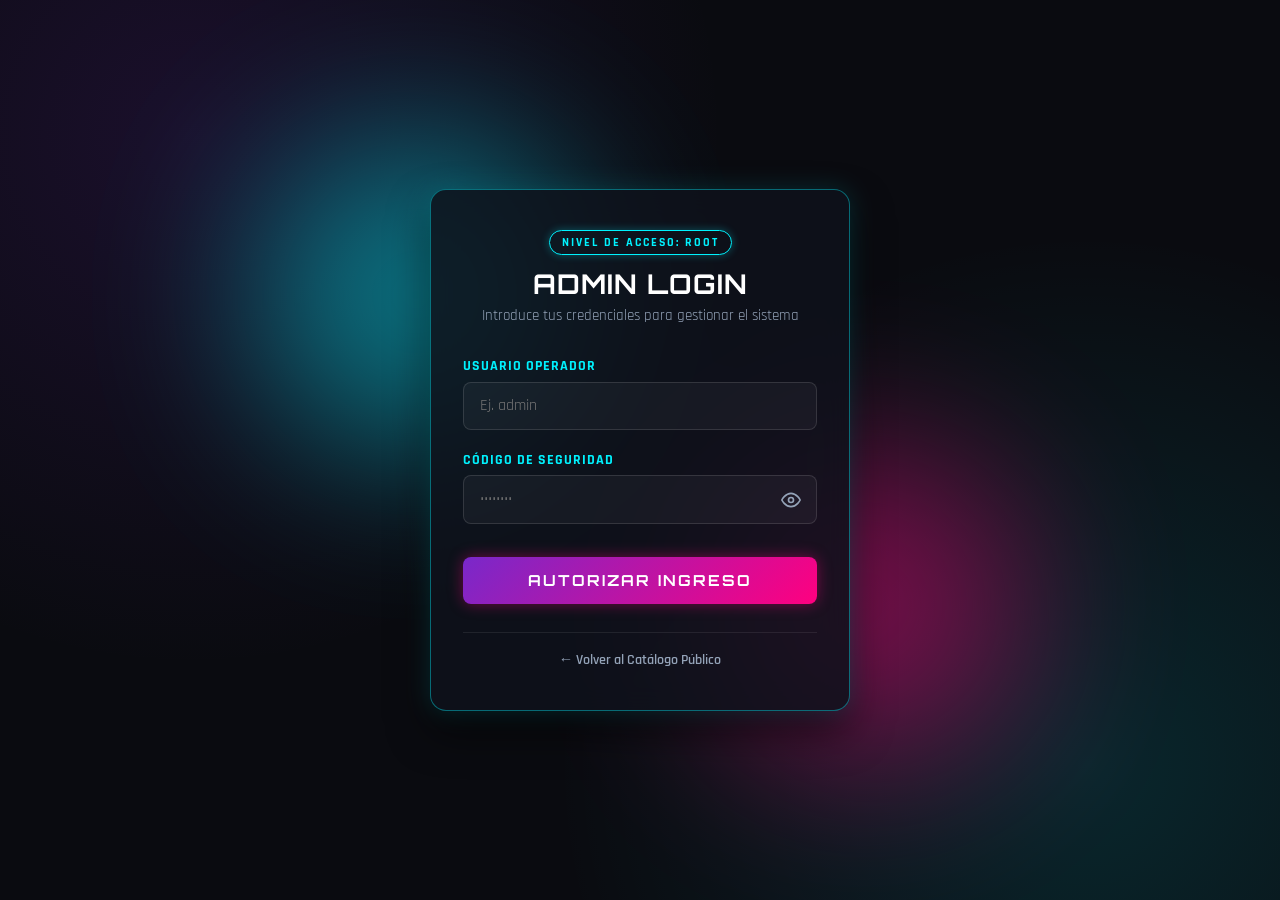
<file: TiendaGames/pages/login.html>
<!DOCTYPE html>
<html lang="es">
<head>
  <meta charset="UTF-8">
  <meta name="viewport" content="width=device-width, initial-scale=1.0">
  <title>CYBERSTORE - Acceso Administrativo</title>
  <link rel="stylesheet" href="../css/style.css">
  <style>
    .login-wrapper {
      min-height: 100vh;
      display: flex;
      justify-content: center;
      align-items: center;
      padding: 1.5rem;
      position: relative;
      overflow: hidden;
    }

    /* Resplandor decorativo de fondo */
    .glow-orb {
      position: absolute;
      width: 320px;
      height: 320px;
      border-radius: 50%;
      filter: blur(85px);
      z-index: 0;
      opacity: 0.45;
      pointer-events: none;
    }
    .orb-cyan { background: var(--neon-cyan); top: 15%; left: 20%; }
    .orb-pink { background: var(--neon-pink); bottom: 15%; right: 20%; }

    /* Caja de login con borde cian neón */
    .login-box {
      position: relative;
      z-index: 1;
      width: 100%;
      max-width: 420px;
      background: rgba(15, 18, 28, 0.85);
      border: 1px solid rgba(0, 242, 254, 0.4);
      border-radius: 16px;
      padding: 2.5rem 2rem;
      backdrop-filter: blur(14px);
      box-shadow: 0 0 25px rgba(0, 242, 254, 0.15), 0 20px 40px rgba(0, 0, 0, 0.6);
      transition: transform 0.2s ease, border-color 0.3s ease;
    }

    .login-header {
      text-align: center;
      margin-bottom: 2rem;
    }

    .badge-hud {
      display: inline-block;
      font-size: 0.75rem;
      font-weight: 700;
      letter-spacing: 2px;
      color: var(--neon-cyan);
      border: 1px solid var(--neon-cyan);
      padding: 0.25rem 0.75rem;
      border-radius: 20px;
      margin-bottom: 0.8rem;
      text-transform: uppercase;
      box-shadow: 0 0 8px rgba(0, 242, 254, 0.3);
    }

    .login-header h2 {
      font-family: 'Orbitron', sans-serif;
      font-size: 1.7rem;
      color: #fff;
      letter-spacing: 1px;
    }

    .login-header p {
      color: var(--text-muted);
      font-size: 0.95rem;
      margin-top: 0.3rem;
    }

    .form-group {
      margin-bottom: 1.3rem;
    }

    .form-group label {
      display: block;
      color: var(--neon-cyan);
      font-size: 0.85rem;
      font-weight: 700;
      letter-spacing: 1px;
      text-transform: uppercase;
      margin-bottom: 0.4rem;
    }

    .input-icon-wrapper {
      position: relative;
      display: flex;
      align-items: center;
    }

    .input-icon-wrapper input {
      width: 100%;
      background: rgba(255, 255, 255, 0.04);
      border: 1px solid rgba(255, 255, 255, 0.12);
      border-radius: 8px;
      padding: 0.8rem 1rem;
      color: #fff;
      font-size: 1rem;
      font-family: 'Rajdhani', sans-serif;
      outline: none;
      transition: all 0.3s ease;
    }

    .input-icon-wrapper input:focus {
      border-color: var(--neon-cyan);
      box-shadow: 0 0 12px rgba(0, 242, 254, 0.35);
      background: rgba(255, 255, 255, 0.07);
    }

    /* Botón del ojo para revelar contraseña */
    .btn-toggle-pass {
      position: absolute;
      right: 12px;
      background: transparent;
      border: none;
      color: var(--text-muted);
      cursor: pointer;
      display: flex;
      align-items: center;
      justify-content: center;
      padding: 4px;
      transition: color 0.2s ease, transform 0.2s ease;
    }

    .btn-toggle-pass:hover {
      color: var(--neon-cyan);
      transform: scale(1.1);
    }

    .btn-toggle-pass svg {
      width: 20px;
      height: 20px;
      fill: none;
      stroke: currentColor;
      stroke-width: 2;
      stroke-linecap: round;
      stroke-linejoin: round;
    }

    .btn-login-submit {
      width: 100%;
      background: linear-gradient(135deg, var(--neon-purple), var(--neon-pink));
      color: #fff;
      border: none;
      border-radius: 8px;
      padding: 0.85rem;
      font-family: 'Orbitron', sans-serif;
      font-size: 0.95rem;
      font-weight: 700;
      letter-spacing: 2px;
      cursor: pointer;
      text-transform: uppercase;
      box-shadow: 0 0 15px rgba(255, 0, 127, 0.4);
      margin-top: 0.8rem;
      transition: all 0.3s ease;
    }

    .btn-login-submit:hover {
      box-shadow: 0 0 25px rgba(255, 0, 127, 0.7);
      transform: translateY(-2px);
    }

    /* Mensaje de alerta HUD */
    .alert-hud {
      display: none;
      background: rgba(255, 0, 127, 0.15);
      border: 1px solid var(--neon-pink);
      color: #ffb3d9;
      font-size: 0.85rem;
      font-weight: 700;
      padding: 0.6rem 0.8rem;
      border-radius: 6px;
      text-align: center;
      margin-bottom: 1.2rem;
      letter-spacing: 0.5px;
    }

    .login-footer {
      text-align: center;
      margin-top: 1.8rem;
      border-top: 1px solid rgba(255, 255, 255, 0.08);
      padding-top: 1rem;
    }

    .login-footer a {
      color: var(--text-muted);
      text-decoration: none;
      font-size: 0.9rem;
      font-weight: 600;
      transition: color 0.2s ease;
    }

    .login-footer a:hover {
      color: var(--neon-cyan);
    }

    /* Animación de error al fallar credenciales */
    @keyframes shake {
      0%, 100% { transform: translateX(0); }
      20%, 60% { transform: translateX(-8px); }
      40%, 80% { transform: translateX(8px); }
    }

    .shake-error {
      animation: shake 0.4s ease-in-out;
      border-color: var(--neon-pink) !important;
      box-shadow: 0 0 25px rgba(255, 0, 127, 0.35) !important;
    }
  </style>
</head>
<body>

  <div class="login-wrapper">
    <div class="glow-orb orb-cyan"></div>
    <div class="glow-orb orb-pink"></div>

    <div class="login-box" id="loginCard">
      <div class="login-header">
        <span class="badge-hud">Nivel de Acceso: Root</span>
        <h2>ADMIN LOGIN</h2>
        <p>Introduce tus credenciales para gestionar el sistema</p>
      </div>

      <div id="alertaError" class="alert-hud">
        ⚠ ACCESO DENEGADO: Credenciales inválidas
      </div>

      <form onsubmit="return validarLogin(event)">
        <div class="form-group">
          <label>Usuario Operador</label>
          <div class="input-icon-wrapper">
            <input type="text" id="usuario" placeholder="Ej. admin" autocomplete="off" required>
          </div>
        </div>

        <div class="form-group">
          <label>Código de Seguridad</label>
          <div class="input-icon-wrapper">
            <input type="password" id="password" placeholder="••••••••" required>
            <button type="button" class="btn-toggle-pass" onclick="alternarVisibilidadPass()" title="Ver u ocultar contraseña">
              <!-- Ícono de ojo (abierto) -->
              <svg id="iconoOjo" viewBox="0 0 24 24">
                <path d="M1 12s4-8 11-8 11 8 11 8-4 8-11 8-11-8-11-8z"></path>
                <circle cx="12" cy="12" r="3"></circle>
              </svg>
            </button>
          </div>
        </div>

        <button type="submit" class="btn-login-submit">AUTORIZAR INGRESO</button>
      </form>

      <div class="login-footer">
        <a href="../index.html">← Volver al Catálogo Público</a>
      </div>
    </div>
  </div>

  <script>
    // Alternar visibilidad de contraseña y cambiar forma del SVG
    function alternarVisibilidadPass() {
      var passInput = document.getElementById("password");
      var iconoOjo = document.getElementById("iconoOjo");

      if (passInput.type === "password") {
        passInput.type = "text";
        // SVG con diagonal tachada (ojo cerrado)
        iconoOjo.innerHTML = `
          <path d="M17.94 17.94A10.07 10.07 0 0 1 12 20c-7 0-11-8-11-8a18.45 18.45 0 0 1 5.06-5.94M9.9 4.24A9.12 9.12 0 0 1 12 4c7 0 11 8 11 8a18.5 18.5 0 0 1-2.16 3.19m-6.72-1.07a3 3 0 1 1-4.24-4.24"></path>
          <line x1="1" y1="1" x2="23" y2="23"></line>
        `;
      } else {
        passInput.type = "password";
        // SVG original (ojo abierto)
        iconoOjo.innerHTML = `
          <path d="M1 12s4-8 11-8 11 8 11 8-4 8-11 8-11-8-11-8z"></path>
          <circle cx="12" cy="12" r="3"></circle>
        `;
      }
    }

    // Validación y animación reactiva
    function validarLogin(e) {
      e.preventDefault();

      var user = document.getElementById("usuario").value.trim();
      var pass = document.getElementById("password").value.trim();
      var card = document.getElementById("loginCard");
      var alertBox = document.getElementById("alertaError");

      if (user === "admin" && pass === "1234") {
        alertBox.style.display = "none";
        // Redirección inmediata a admin.html
        window.location.href = "admin.html";
      } else {
        // Disparar animación de sacudida y alerta de error
        alertBox.style.display = "block";
        card.classList.remove("shake-error");
        void card.offsetWidth; // Reinicia el ciclo de animación en el DOM
        card.classList.add("shake-error");
      }
    }
  </script>
</body>
</html>
</file>
<file: TiendaGames/css/style.css>
@import url('https://fonts.googleapis.com/css2?family=Orbitron:wght@500;700;900&family=Rajdhani:wght@500;600;700&display=swap');

:root {
  --bg-main: #0a0b10;
  --bg-card: rgba(19, 23, 34, 0.75);
  --neon-cyan: #00f2fe;
  --neon-pink: #ff007f;
  --neon-purple: #7928ca;
  --text-main: #f1f5f9;
  --text-muted: #94a3b8;
  --border-glow: rgba(0, 242, 254, 0.2);
}

* {
  box-sizing: border-box;
  margin: 0;
  padding: 0;
  font-family: 'Rajdhani', sans-serif;
}

body {
  background-color: var(--bg-main);
  background-image: 
    radial-gradient(circle at 15% 15%, rgba(121, 40, 202, 0.15) 0%, transparent 40%),
    radial-gradient(circle at 85% 85%, rgba(0, 242, 254, 0.12) 0%, transparent 40%);
  color: var(--text-main);
  min-height: 100vh;
}

/* NAVBAR */
header {
  background: rgba(10, 11, 16, 0.85);
  backdrop-filter: blur(12px);
  border-bottom: 1px solid var(--border-glow);
  padding: 1rem 2.5rem;
  display: flex;
  justify-content: space-between;
  align-items: center;
  position: sticky;
  top: 0;
  z-index: 100;
}

.logo {
  font-family: 'Orbitron', sans-serif;
  font-size: 1.5rem;
  font-weight: 900;
  letter-spacing: 2px;
  color: #fff;
  text-shadow: 0 0 10px var(--neon-cyan);
}

.logo span {
  color: var(--neon-cyan);
}

.nav-links {
  display: flex;
  gap: 1.5rem;
  align-items: center;
}

.btn-admin {
  color: var(--neon-cyan);
  text-decoration: none;
  font-weight: 700;
  font-size: 1rem;
  letter-spacing: 1px;
  border: 1px solid var(--neon-cyan);
  padding: 0.4rem 1.2rem;
  border-radius: 4px;
  transition: all 0.3s ease;
  box-shadow: 0 0 8px rgba(0, 242, 254, 0.2);
}

.btn-admin:hover {
  background: var(--neon-cyan);
  color: #000;
  box-shadow: 0 0 18px var(--neon-cyan);
}

/* HERO SECTION */
.hero {
  text-align: center;
  padding: 3.5rem 1rem 2rem 1rem;
}

.hero h2 {
  font-family: 'Orbitron', sans-serif;
  font-size: 2.8rem;
  text-transform: uppercase;
  background: linear-gradient(90deg, #fff, var(--neon-cyan), var(--neon-pink));
  -webkit-background-clip: text;
  -webkit-text-fill-color: transparent;
  margin-bottom: 0.5rem;
}

.hero p {
  color: var(--text-muted);
  font-size: 1.2rem;
  letter-spacing: 1px;
}

/* CONTROLES Y BUSCADOR */
.controles-tienda {
  max-width: 1200px;
  margin: 1.5rem auto;
  padding: 0 1.5rem;
  display: flex;
  flex-wrap: wrap;
  gap: 1rem;
  justify-content: space-between;
  align-items: center;
}

.input-search {
  background: rgba(255, 255, 255, 0.05);
  border: 1px solid var(--border-glow);
  padding: 0.7rem 1.2rem;
  border-radius: 6px;
  color: #fff;
  font-size: 1rem;
  outline: none;
  width: 280px;
  transition: 0.3s ease;
}

.input-search:focus {
  border-color: var(--neon-cyan);
  box-shadow: 0 0 12px rgba(0, 242, 254, 0.4);
}

.btn-filtro {
  background: transparent;
  color: var(--text-muted);
  border: 1px solid rgba(255,255,255,0.1);
  padding: 0.5rem 1rem;
  border-radius: 4px;
  font-size: 0.95rem;
  cursor: pointer;
  font-weight: 700;
  transition: 0.3s;
}

.btn-filtro.active, .btn-filtro:hover {
  border-color: var(--neon-pink);
  color: #fff;
  box-shadow: 0 0 10px rgba(255, 0, 127, 0.4);
}

/* GRID DE PRODUCTOS */
.contenedor {
  max-width: 1200px;
  margin: 0 auto 4rem auto;
  padding: 0 1.5rem;
}

.grid-gamer {
  display: grid;
  grid-template-columns: repeat(auto-fill, minmax(260px, 1fr));
  gap: 2rem;
}

.card-gamer {
  background: var(--bg-card);
  backdrop-filter: blur(8px);
  border: 1px solid rgba(255, 255, 255, 0.07);
  border-radius: 12px;
  overflow: hidden;
  display: flex;
  flex-direction: column;
  position: relative;
  transition: transform 0.3s cubic-bezier(0.2, 0.8, 0.2, 1), border-color 0.3s, box-shadow 0.3s;
}

.card-gamer:hover {
  transform: translateY(-8px) scale(1.02);
  border-color: var(--neon-cyan);
  box-shadow: 0 10px 25px rgba(0, 242, 254, 0.25);
}

.badge-tag {
  position: absolute;
  top: 12px;
  left: 12px;
  background: rgba(0, 0, 0, 0.7);
  border: 1px solid var(--neon-cyan);
  color: var(--neon-cyan);
  font-size: 0.75rem;
  font-weight: 700;
  padding: 0.2rem 0.6rem;
  border-radius: 4px;
  letter-spacing: 1px;
}

.card-gamer img {
  width: 100%;
  height: 200px;
  object-fit: cover;
  background: #111420;
  border-bottom: 1px solid rgba(255, 255, 255, 0.05);
}

.card-info {
  padding: 1.2rem;
  display: flex;
  flex-direction: column;
  flex: 1;
}

.card-info h3 {
  font-family: 'Orbitron', sans-serif;
  font-size: 1.15rem;
  color: #fff;
  margin-bottom: 0.4rem;
}

.card-info p {
  color: var(--text-muted);
  font-size: 0.9rem;
  flex: 1;
  margin-bottom: 1rem;
}

.card-footer {
  display: flex;
  justify-content: space-between;
  align-items: center;
  margin-top: auto;
  border-top: 1px solid rgba(255, 255, 255, 0.05);
  padding-top: 0.8rem;
}

.precio-glow {
  font-size: 1.4rem;
  font-weight: 800;
  color: #fff;
  text-shadow: 0 0 8px rgba(0, 242, 254, 0.5);
}

.btn-buy {
  background: linear-gradient(135deg, var(--neon-purple), var(--neon-pink));
  color: white;
  border: none;
  padding: 0.6rem 1rem;
  border-radius: 6px;
  font-weight: 700;
  font-size: 0.9rem;
  cursor: pointer;
  letter-spacing: 1px;
  transition: 0.2s ease;
}

.btn-buy:hover {
  box-shadow: 0 0 15px var(--neon-pink);
  transform: scale(1.05);
}

/* FLOATING CART (CARRITO FLOTANTE) */
.cart-float {
  position: fixed;
  bottom: 25px;
  right: 25px;
  background: #0f1422;
  border: 1px solid var(--neon-pink);
  padding: 0.8rem 1.4rem;
  border-radius: 50px;
  box-shadow: 0 0 15px rgba(255, 0, 127, 0.4);
  font-weight: 800;
  cursor: pointer;
  display: flex;
  align-items: center;
  gap: 0.6rem;
  z-index: 999;
}
/* MODAL LATERAL DE CARRITO GAMER */
.cart-overlay {
  position: fixed;
  top: 0;
  left: 0;
  width: 100%;
  height: 100%;
  background: rgba(0, 0, 0, 0.7);
  backdrop-filter: blur(4px);
  z-index: 1000;
  display: none;
  opacity: 0;
  transition: opacity 0.3s ease;
}

.cart-overlay.active {
  display: block;
  opacity: 1;
}

.cart-sidebar {
  position: fixed;
  top: 0;
  right: -420px;
  width: 100%;
  max-width: 400px;
  height: 100%;
  background: #0f131f;
  border-left: 1px solid var(--neon-cyan);
  box-shadow: -10px 0 25px rgba(0, 242, 254, 0.2);
  z-index: 1001;
  display: flex;
  flex-direction: column;
  transition: right 0.3s cubic-bezier(0.2, 0.8, 0.2, 1);
}

.cart-sidebar.active {
  right: 0;
}

.cart-header {
  padding: 1.2rem;
  border-bottom: 1px solid rgba(255, 255, 255, 0.1);
  display: flex;
  justify-content: space-between;
  align-items: center;
}

.cart-header h3 {
  font-family: 'Orbitron', sans-serif;
  color: #fff;
  font-size: 1.1rem;
}

.btn-close-cart {
  background: transparent;
  border: none;
  color: var(--neon-pink);
  font-size: 1.5rem;
  cursor: pointer;
  font-weight: bold;
}

.cart-items-list {
  flex: 1;
  overflow-y: auto;
  padding: 1rem;
  display: flex;
  flex-direction: column;
  gap: 0.8rem;
}

.cart-item {
  display: flex;
  gap: 0.8rem;
  align-items: center;
  background: rgba(255, 255, 255, 0.03);
  border: 1px solid rgba(255, 255, 255, 0.08);
  border-radius: 8px;
  padding: 0.6rem;
}

.cart-item img {
  width: 50px;
  height: 50px;
  object-fit: cover;
  border-radius: 6px;
  background: #111420;
}

.cart-item-details {
  flex: 1;
}

.cart-item-details h4 {
  font-size: 0.9rem;
  color: #fff;
  margin-bottom: 0.2rem;
}

.cart-item-details .price {
  font-size: 0.85rem;
  color: var(--neon-cyan);
  font-weight: bold;
}

.cart-item-controls {
  display: flex;
  align-items: center;
  gap: 0.4rem;
}

.btn-qty {
  background: rgba(255, 255, 255, 0.1);
  border: none;
  color: #fff;
  width: 24px;
  height: 24px;
  border-radius: 4px;
  cursor: pointer;
  font-weight: bold;
}

.btn-qty:hover {
  background: var(--neon-cyan);
  color: #000;
}

.btn-item-delete {
  background: transparent;
  border: none;
  color: var(--neon-pink);
  cursor: pointer;
  font-size: 1rem;
  margin-left: 0.4rem;
}

.cart-footer {
  padding: 1.2rem;
  border-top: 1px solid rgba(255, 255, 255, 0.1);
  background: rgba(10, 11, 16, 0.95);
}

.cart-total-row {
  display: flex;
  justify-content: space-between;
  font-size: 1.2rem;
  font-weight: bold;
  margin-bottom: 1rem;
  color: #fff;
}
</file>
